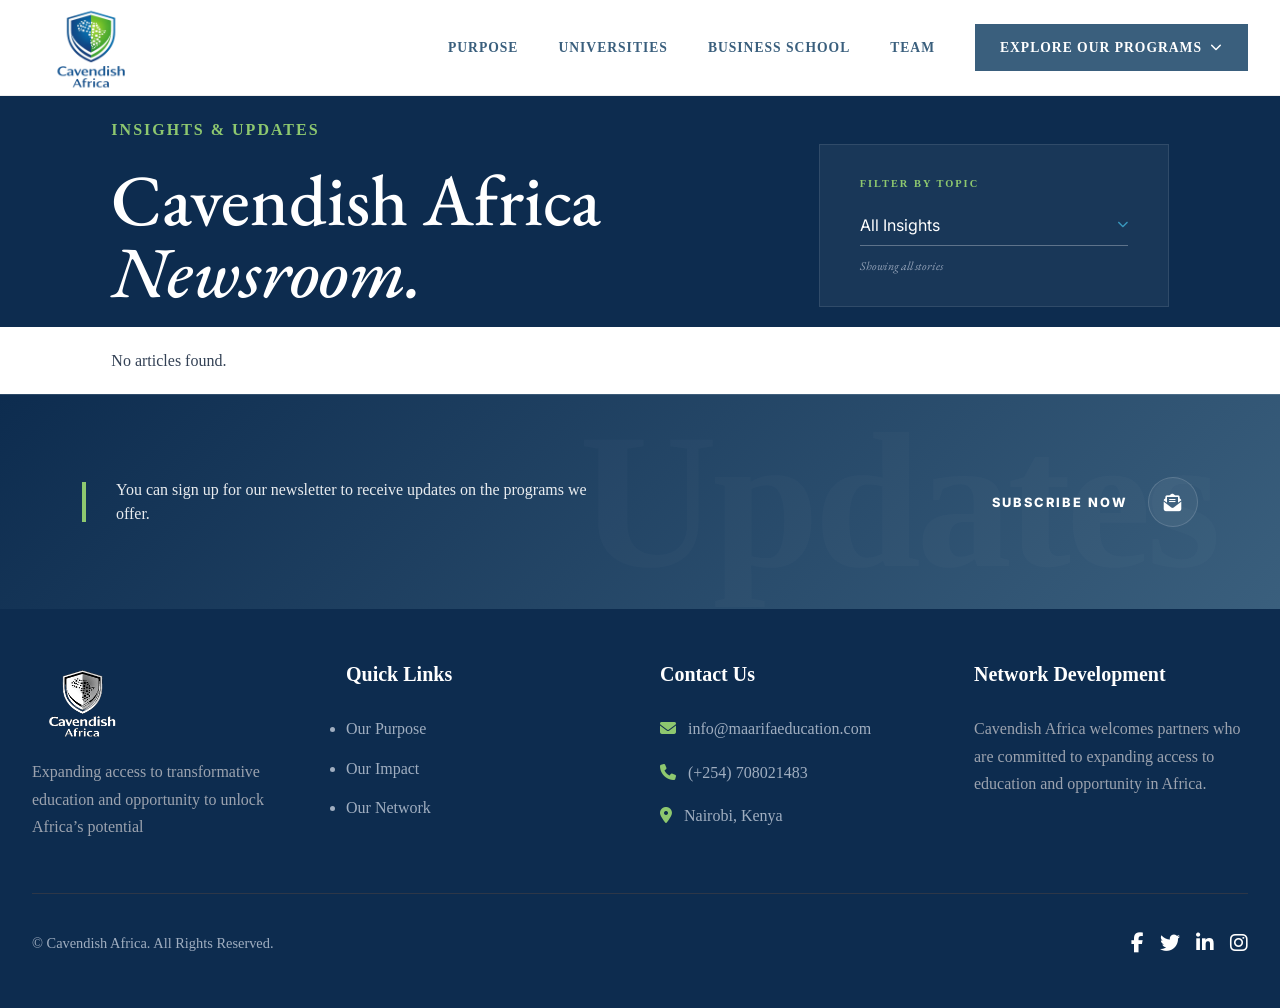
<file: news.html>
<!doctype html>
<html lang="en">
  <head>
    <meta charset="UTF-8" />
    <meta name="viewport" content="width=device-width, initial-scale=1.0" />
    <meta
      name="description"
      content="Stay updated with the latest news, insights, and stories from Cavendish Africa and our university network across Uganda and Zambia."
    />
    <title>Newsroom | Cavendish Africa</title>
    <link rel="stylesheet" href="css/style.css" />
    <link rel="stylesheet" href="css/news.css" />
    <link
      rel="apple-touch-icon"
      sizes="180x180"
      href="images/apple-touch-icon.png"
    />
    <link
      rel="icon"
      type="image/png"
      sizes="32x32"
      href="images/favicon-32x32.png"
    />
    <link
      rel="icon"
      type="image/png"
      sizes="16x16"
      href="images/favicon-16x16.png"
    />
    <link rel="manifest" href="images/site.webmanifest" />
    <link
      href="https://fonts.googleapis.com/css2?family=EB+Garamond:ital,wght@0,400;0,700;1,400&family=Inter:wght@300;400;600;800&display=swap"
      rel="stylesheet"
    />
    <link
      rel="stylesheet"
      href="https://cdnjs.cloudflare.com/ajax/libs/font-awesome/6.5.1/css/all.min.css"
    />
  </head>

  <body>
    <!-- OVERLAY LOADER -->
    <div id="aeh-loader" class="aeh-loader-overlay">
      <div class="loader-content">
        <img src="images/Logo.png" alt="AEH" class="loader-logo-pulse" />
      </div>
    </div>
    <!-- Dynamic Progress Nav -->
    <nav class="sticky-nav">
      <div class="nav-container">
        <a href="index.html" class="logo">
          <img
            src="images/Logo.png"
            alt="Cavendish Africa Logo"
            class="logo-img"
          />
        </a>
        <button class="hamburger" aria-label="Toggle menu">
          <span class="bar"></span>
          <span class="bar"></span>
          <span class="bar"></span>
        </button>
        <div class="nav-links">
          <a href="purpose.html">Purpose</a>
          <a href="network.html">Universities</a>
          <a href="cabs.html">Business School</a>
          <a href="team.html">Team</a>
          <div class="nav-dropdown">
            <a href="#" class="nav-btn nav-btn-dropdown"
              >Explore our programs <i class="fa-solid fa-chevron-down"></i
            ></a>
            <div class="nav-dropdown-menu">
              <a href="network.html#zambia-faculties">Cavendish Zambia</a>
              <a href="network.html#uganda-faculties">Cavendish Uganda</a>
              <a href="cabs.html#enroll">Cavendish Business</a>
            </div>
          </div>
        </div>
      </div>
    </nav>

    <header class="news-simple-hero">
      <div class="container hero-flex-layout">
        <!-- Left Side: Title & Tag -->
        <div class="hero-title-area">
          <p class="green-tag">INSIGHTS & UPDATES</p>
          <h1>Cavendish Africa <em>Newsroom.</em></h1>
        </div>

        <!-- Right Side: The Filter Strip -->
        <div class="hero-filter-strip">
          <div class="filter-inner">
            <label>Filter By Topic</label>
            <div class="select-container">
              <select id="topicFilter">
                <option value="all">All Insights</option>
                <!-- Categories populated by JS -->
              </select>
              <i class="fa-solid fa-chevron-down"></i>
            </div>
            <p id="articleCount">Showing all stories</p>
          </div>
        </div>
      </div>
    </header>

    <section class="news-feed-section">
      <div class="container" id="newsGrid">
        <!-- Content injected here -->
        <p class="loader-text">Fetching latest insights...</p>
      </div>
    </section>

    <!-- SECTION: GLOBAL NEWSLETTER STRIP -->
    <section class="global-newsletter-horizon">
      <!-- Subtle background watermark -->
      <div class="horizon-ghost-text">Updates</div>

      <div class="container relative-z">
        <div class="horizon-flex">
          <div class="horizon-text">
            <div class="horizon-accent-line"></div>
            <p>
              You can sign up for our newsletter to receive updates on the
              programs we offer.
            </p>
          </div>

          <div class="horizon-action">
            <!-- THE MORPHING LINK -->
            <button
              class="newsletter-morph-link"
              onclick="openNewsletterModal()"
            >
              <span class="link-label">Subscribe Now</span>
              <div class="icon-circle">
                <i class="fa-solid fa-envelope-open-text icon-default"></i>
                <i class="fa-solid fa-arrow-right icon-hover"></i>
              </div>
              <div class="expanding-underline"></div>
            </button>
          </div>
        </div>
      </div>
    </section>

    <!-- NEWSLETTER MODAL -->
    <div id="newsletterModal" class="aeh-modal">
      <div class="modal-overlay" onclick="closeNewsletterModal()"></div>
      <div class="modal-content-wrapper newsletter-small">
        <button class="modal-close-btn" onclick="closeNewsletterModal()">
          &times;
        </button>
        <div class="contact-form-wrapper">
          <h3 class="modal-form-title">Stay Informed</h3>
          <p class="muted-p">
            Join our community of entrepreneurs and receive the latest insights
            and program updates.
          </p>
          <form class="aeh-premium-form">
            <div class="field-group">
              <label>Email Address</label>
              <input type="email" placeholder="name@company.com" required />
            </div>
            <button type="submit" class="btn-initiate">Sign Up</button>
          </form>
        </div>
      </div>
    </div>

    <!-- START: Footer Section -->
    <footer class="site-footer">
      <div class="container mx-auto px-6 py-12">
        <div class="footer-grid">
          <!-- Column 1: Logo and About -->
          <div class="footer-col">
            <img
              src="images/logo_trans.png"
              alt="Cavendish Africa Logo"
              class="footer-logo mb-4"
            />
            <p class="text-gray-400">
              Expanding access to transformative education and opportunity to
              unlock Africa’s potential
            </p>
          </div>

          <!-- Column 2: Quick Links -->
          <div class="footer-col">
            <h3 class="footer-title">Quick Links</h3>
            <ul class="footer-links">
              <li><a href="purpose.html">Our Purpose</a></li>
              <li><a href="impact.html">Our Impact</a></li>
              <li><a href="network.html">Our Network</a></li>
            </ul>
          </div>

          <!-- Column 3: Contact Us -->
          <div class="footer-col">
            <h3 class="footer-title">Contact Us</h3>
            <ul class="contact-info">
              <li class="contact-item">
                <i class="fa-solid fa-envelope"></i>
                <span style="text-transform: none"
                  >info@maarifaeducation.com</span
                >
              </li>
              <li class="contact-item">
                <i class="fa-solid fa-phone"></i>
                <span>(+254) 708021483</span>
              </li>
              <li class="contact-item">
                <i class="fa-solid fa-map-marker-alt"></i>
                <span>Nairobi, Kenya</span>
              </li>
            </ul>
          </div>

          <!-- Column 4: Network Development -->
          <div class="footer-col">
            <h3 class="footer-title">Network Development</h3>
            <p class="text-gray-400">
              Cavendish Africa welcomes partners who are committed to expanding
              access to education and opportunity in Africa.
            </p>
          </div>
        </div>

        <!-- Footer Bottom Bar -->
        <div class="footer-bottom">
          <p class="copyright-text">
            &copy; <span id="copyright-year"></span> Cavendish Africa. All
            Rights Reserved.
          </p>
          <div class="social-links">
            <a href="#" aria-label="Facebook"
              ><i class="fab fa-facebook-f"></i
            ></a>
            <a href="#" aria-label="Twitter"><i class="fab fa-twitter"></i></a>
            <a href="#" aria-label="LinkedIn"
              ><i class="fab fa-linkedin-in"></i
            ></a>
            <a href="#" aria-label="Instagram"
              ><i class="fab fa-instagram"></i
            ></a>
          </div>
        </div>
      </div>
    </footer>
    <!-- END: Footer Section -->

    <script src="js/news-data.js"></script>
    <script src="js/script.js"></script>
    <script>
      document.addEventListener("DOMContentLoaded", async () => {
        const news = await getNewsList();
        const grid = document.getElementById("newsGrid");

        if (news.length === 0) {
          grid.innerHTML = "<p>No articles found.</p>";
          return;
        }

        grid.innerHTML = news
          .map(
            (item) => `
        <article class="news-listing-row">
            <div class="n-text">
                <p class="green-tag">${item.category}</p>
                <h3><a href="article.html?slug=${item.id}">${item.title}</a></h3>
                <p class="n-summary">${item.summary}</p>
                <div class="n-footer">
                    <span class="n-date">${item.date}</span>
                    <a href="article.html?slug=${item.id}" class="pillar-link">
                        Read Story <i class="fa-solid fa-arrow-right"></i>
                    </a>
                </div>
            </div>
            
            <div class="n-visual">
                <div class="image-offset-wrapper">
                    <!-- The Blue Architectural Block -->
                    <div class="image-offset-bg bg-blue"></div>
                    <div class="img-container">
                        <img src="${item.image}" alt="${item.title}" onerror="this.style.display='none'; this.nextElementSibling.style.display='flex';">
                        <div class="placeholder-icon" style="display:none;"><i class="fa-solid fa-book-open"></i></div>
                    </div>
                </div>
            </div>
        </article>
    `,
          )
          .join("");
      });
    </script>
  </body>
</html>
</file>
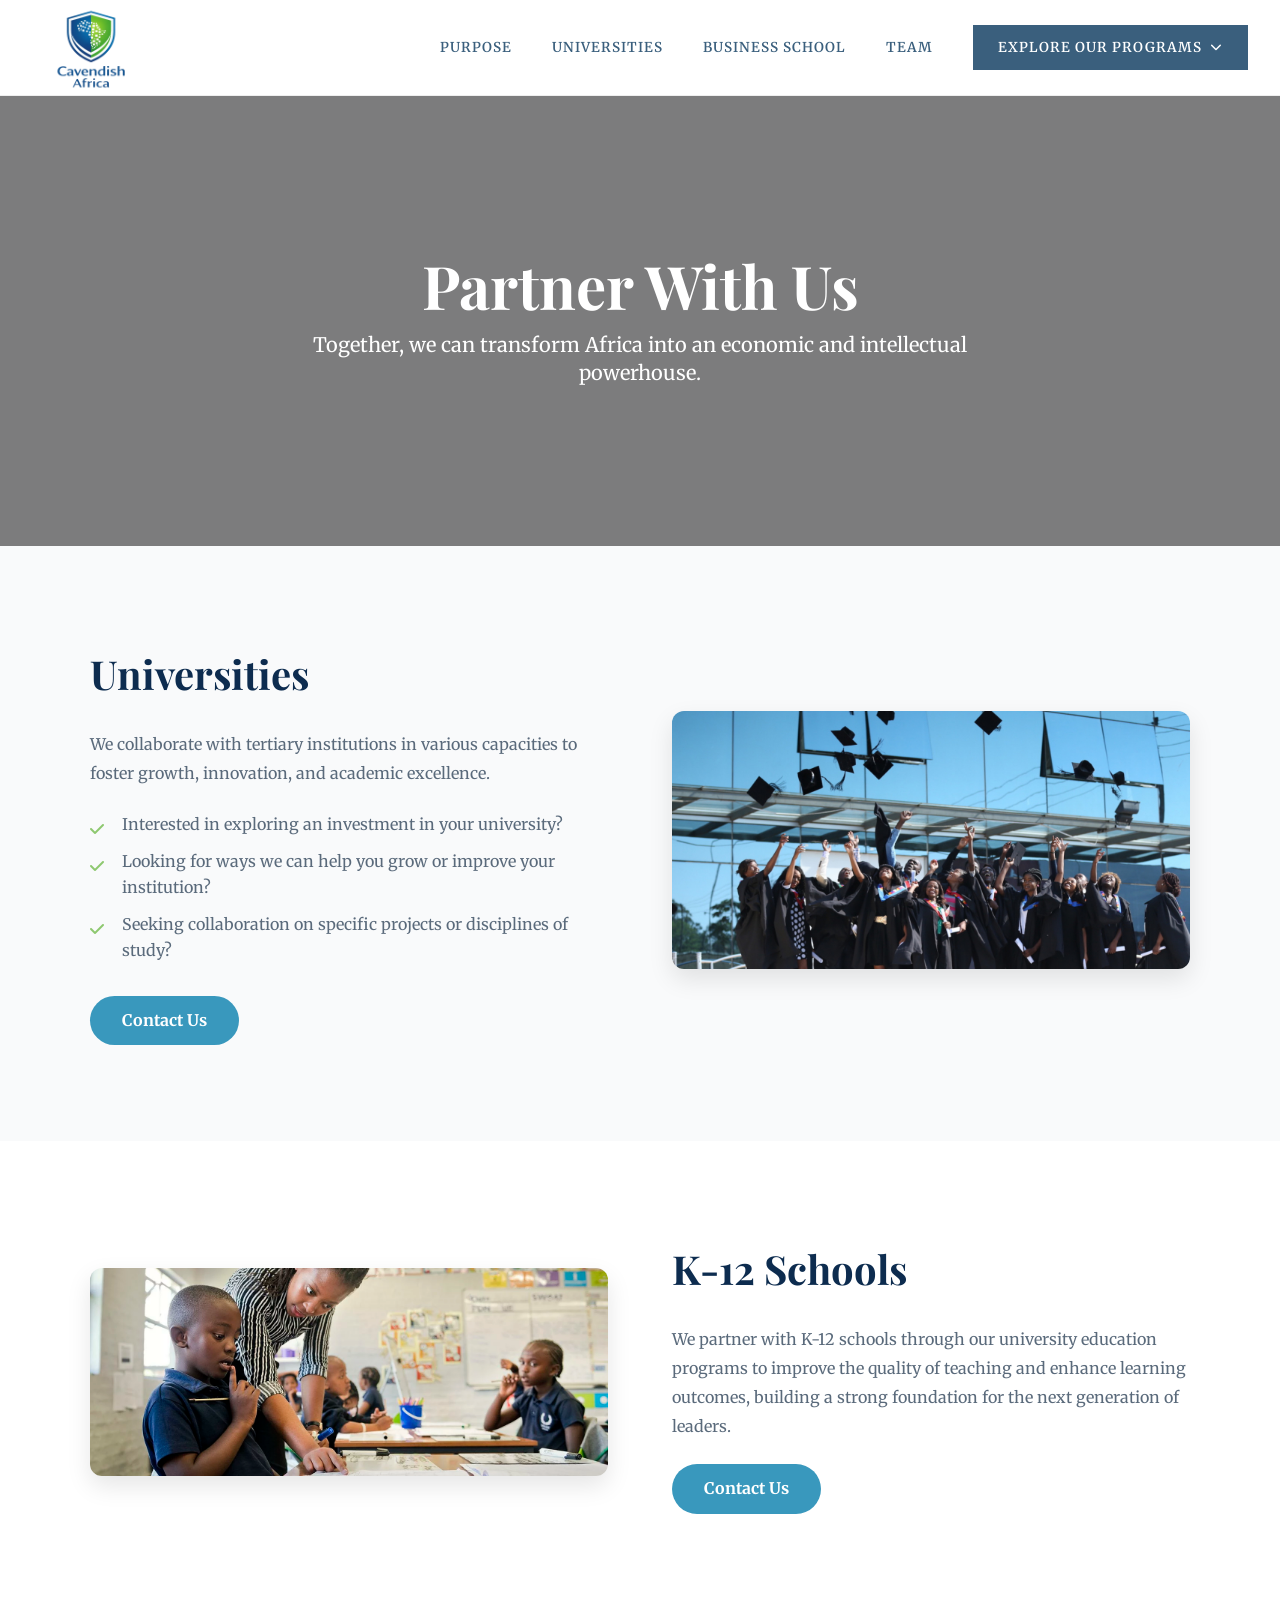
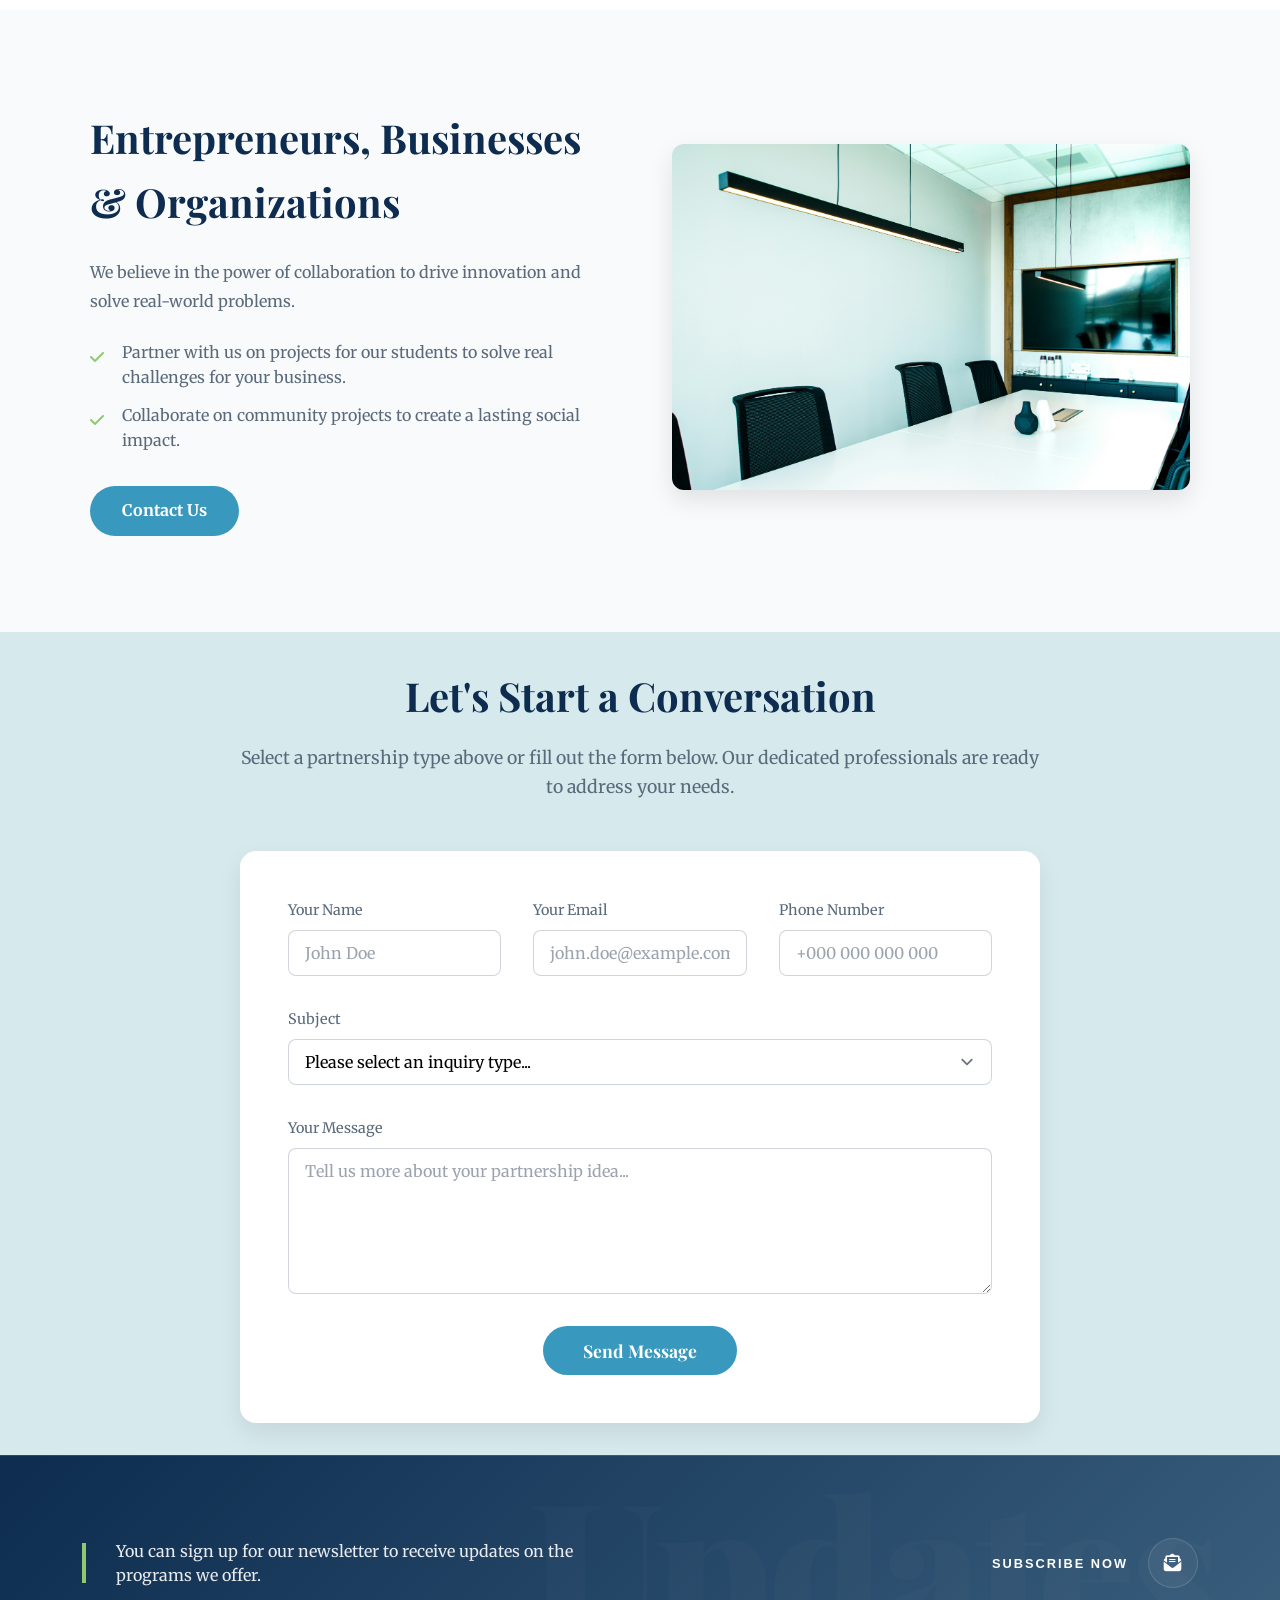
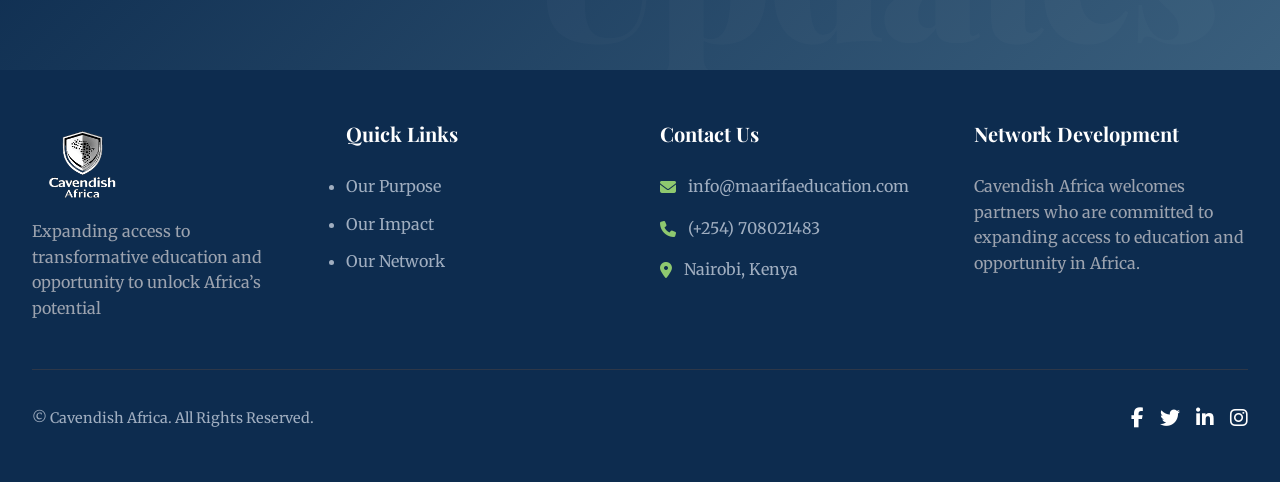
<file: partnerships.html>
<!doctype html>
<html lang="en">
  <head>
    <meta charset="UTF-8" />
    <meta name="viewport" content="width=device-width, initial-scale=1.0" />
    <meta
      name="description"
      content="Partner with Africa Education Holdings to transform education in Africa. Explore university partnerships, K-12 school collaborations, and business engagement opportunities across our network."
    />
    <title>Partner With Us | Africa Education Holdings</title>

    <link rel="stylesheet" href="css/style.css" />
    <link rel="stylesheet" href="css/partners.css" />
    <link rel="icon" href="images/favicon.ico" sizes="any" />
    <link
      rel="icon"
      type="image/png"
      sizes="32x32"
      href="images/favicon-32x32.png"
    />
    <link
      rel="icon"
      type="image/png"
      sizes="16x16"
      href="images/favicon-16x16.png"
    />

    <!-- Google Fonts -->
    <link rel="preconnect" href="https://fonts.googleapis.com" />
    <link rel="preconnect" href="https://fonts.gstatic.com" crossorigin />
    <link
      href="https://fonts.googleapis.com/css2?family=Merriweather:ital,wght@0,400;0,700;1,400&family=Playfair+Display:wght@400;700&display=swap"
      rel="stylesheet"
    />

    <!-- font awesome     -->
    <link
      rel="stylesheet"
      href="https://cdnjs.cloudflare.com/ajax/libs/font-awesome/6.5.1/css/all.min.css"
      integrity="sha512-DTOQO9RWCH3ppGqcWaEA1BIZOC6xxalwEsw9c2QQeAIftl+Vegovlnee1c9QX4TctnWMn13TZye+giMm8e2LwA=="
      crossorigin="anonymous"
      referrerpolicy="no-referrer"
    />

    <!-- SwiperJS CSS -->
    <link
      rel="stylesheet"
      href="https://cdn.jsdelivr.net/npm/swiper@11/swiper-bundle.min.css"
    />

    <!-- SwiperJS Script -->
    <script
      src="https://cdn.jsdelivr.net/npm/swiper@11/swiper-bundle.min.js"
      defer
    ></script>

    <!-- Custom JS -->
    <script src="js/script.js" defer></script>
  </head>

  <body class="bg-gray-50">
    <!-- OVERLAY LOADER -->
    <div id="aeh-loader" class="aeh-loader-overlay">
      <div class="loader-content">
        <img
          src="images/Logo.png"
          alt="Cavendish Africa Logo"
          class="loader-logo-pulse"
        />
      </div>
    </div>
    <!-- Dynamic Progress Nav -->
    <nav class="sticky-nav">
      <div class="nav-container">
        <a href="index.html" class="logo">
          <img
            src="images/Logo.png"
            alt="Cavendish Africa Logo"
            class="logo-img"
          />
        </a>
        <button class="hamburger" aria-label="Toggle menu">
          <span class="bar"></span>
          <span class="bar"></span>
          <span class="bar"></span>
        </button>
        <div class="nav-links">
          <a href="purpose.html">Purpose</a>
          <a href="network.html">Universities</a>
          <a href="cabs.html">Business School</a>
          <a href="team.html">Team</a>
          <div class="nav-dropdown">
            <a href="#" class="nav-btn nav-btn-dropdown"
              >Explore our programs <i class="fa-solid fa-chevron-down"></i
            ></a>
            <div class="nav-dropdown-menu">
              <a href="network.html#zambia-faculties">Cavendish Zambia</a>
              <a href="network.html#uganda-faculties">Cavendish Uganda</a>
              <a href="cabs.html#enroll">Cavendish Business</a>
            </div>
          </div>
        </div>
      </div>
    </nav>

    <!-- START: Partnerships Hero Section -->
    <section class="relative partnerships-hero-section">
      <div
        class="absolute inset-0 bg-cover bg-center"
        style="
          background-image: url(&quot;https://images.unsplash.com/photo-1521791136064-7986c2920216?q=80&w=1920&auto-format&fit=crop&quot;);
        "
      ></div>
      <div class="absolute inset-0 bg-black bg-opacity-50"></div>
      <div
        class="relative z-10 flex flex-col items-center justify-center h-full text-center text-white p-6"
      >
        <h1 class="text-4xl md:text-6xl font-bold mb-4 text-white">
          Partner With Us
        </h1>
        <p class="text-lg md:text-xl max-w-3xl">
          Together, we can transform Africa into an economic and intellectual
          powerhouse.
        </p>
      </div>
    </section>
    <!-- END: Partnerships Hero Section -->

    <main>
      <!-- Section 1: Universities -->
      <section class="partnership-type-section">
        <div class="partnership-grid">
          <div class="partnership-text">
            <h2>Universities</h2>
            <p>
              We collaborate with tertiary institutions in various capacities to
              foster growth, innovation, and academic excellence.
            </p>
            <ul>
              <li>Interested in exploring an investment in your university?</li>
              <li>
                Looking for ways we can help you grow or improve your
                institution?
              </li>
              <li>
                Seeking collaboration on specific projects or disciplines of
                study?
              </li>
            </ul>
            <a
              href="#contact"
              class="partnership-contact-btn"
              data-subject="University Partnership Inquiry"
              >Contact Us</a
            >
          </div>
          <div class="partnership-image">
            <img src="images/pic2.jpg" alt="University campus" />
          </div>
        </div>
      </section>

      <!-- Section 2: K-12 Schools -->
      <section class="partnership-type-section bg-white">
        <div class="partnership-grid">
          <div class="partnership-image">
            <img src="images/k-12.webp" alt="Children in a classroom" />
          </div>
          <div class="partnership-text">
            <h2>K-12 Schools</h2>
            <p>
              We partner with K-12 schools through our university education
              programs to improve the quality of teaching and enhance learning
              outcomes, building a strong foundation for the next generation of
              leaders.
            </p>
            <a
              href="#contact"
              class="partnership-contact-btn"
              data-subject="K-12 School Partnership Inquiry"
              >Contact Us</a
            >
          </div>
        </div>
      </section>

      <!-- Section 3: Entrepreneurs & Businesses -->
      <section class="partnership-type-section">
        <div class="partnership-grid">
          <div class="partnership-text">
            <h2>Entrepreneurs, Businesses & Organizations</h2>
            <p>
              We believe in the power of collaboration to drive innovation and
              solve real-world problems.
            </p>
            <ul>
              <li>
                Partner with us on projects for our students to solve real
                challenges for your business.
              </li>
              <li>
                Collaborate on community projects to create a lasting social
                impact.
              </li>
            </ul>
            <a
              href="#contact"
              class="partnership-contact-btn"
              data-subject="Business/Entrepreneur Partnership Inquiry"
              >Contact Us</a
            >
          </div>
          <div class="partnership-image">
            <img
              src="images/biz.jpg"
              alt="Business professionals collaborating"
            />
          </div>
        </div>
      </section>

      <!-- Update the Form Section with the new field and IDs -->
      <section class="contact-section" id="contact">
        <div class="container mx-auto px-6">
          <div class="contact-header">
            <h2 class="contact-main-title">Let's Start a Conversation</h2>
            <p class="contact-intro">
              Select a partnership type above or fill out the form below. Our
              dedicated professionals are ready to address your needs.
            </p>
          </div>

          <!-- Added id="contact-form" to match your JS -->
          <form class="contact-form" id="contact-form">
            <div class="form-grid">
              <div class="form-group">
                <label for="name" class="form-label">Your Name</label>
                <input
                  type="text"
                  id="name"
                  name="name"
                  placeholder="John Doe"
                  class="form-input"
                  required
                />
              </div>

              <div class="form-group">
                <label for="email" class="form-label">Your Email</label>
                <input
                  type="email"
                  id="email"
                  name="email"
                  placeholder="john.doe@example.com"
                  class="form-input"
                  required
                />
              </div>

              <!-- NEW: Phone Number Field -->
              <div class="form-group">
                <label for="phone" class="form-label">Phone Number</label>
                <input
                  type="tel"
                  id="phone"
                  name="phone"
                  placeholder="+000 000 000 000"
                  class="form-input"
                />
              </div>

              <div class="form-group">
                <label for="subject" class="form-label">Subject</label>
                <select
                  id="subject"
                  name="subject"
                  class="form-select"
                  required
                >
                  <option value="" disabled selected>
                    Please select an inquiry type...
                  </option>
                  <option value="University Partnership Inquiry">
                    University Partnership Inquiry
                  </option>
                  <option value="K-12 School Partnership Inquiry">
                    K-12 School Partnership Inquiry
                  </option>
                  <option value="Business/Entrepreneur Partnership Inquiry">
                    Business/Entrepreneur Partnership Inquiry
                  </option>
                  <option value="General Inquiry">General Inquiry</option>
                </select>
              </div>

              <div class="form-group full-width">
                <label for="message" class="form-label">Your Message</label>
                <textarea
                  id="message"
                  name="message"
                  rows="6"
                  placeholder="Tell us more about your partnership idea..."
                  class="form-textarea"
                  required
                ></textarea>
              </div>
            </div>

            <div class="button-wrapper">
              <button type="submit" class="submit-button">Send Message</button>
            </div>
          </form>
        </div>
      </section>
    </main>

    <!-- SECTION: GLOBAL NEWSLETTER STRIP -->
    <section class="global-newsletter-horizon">
      <!-- Subtle background watermark -->
      <div class="horizon-ghost-text">Updates</div>

      <div class="container relative-z">
        <div class="horizon-flex">
          <div class="horizon-text">
            <div class="horizon-accent-line"></div>
            <p>
              You can sign up for our newsletter to receive updates on the
              programs we offer.
            </p>
          </div>

          <div class="horizon-action">
            <!-- THE MORPHING LINK -->
            <button
              class="newsletter-morph-link"
              onclick="openNewsletterModal()"
            >
              <span class="link-label">Subscribe Now</span>
              <div class="icon-circle">
                <i class="fa-solid fa-envelope-open-text icon-default"></i>
                <i class="fa-solid fa-arrow-right icon-hover"></i>
              </div>
              <div class="expanding-underline"></div>
            </button>
          </div>
        </div>
      </div>
    </section>

    <!-- NEWSLETTER MODAL -->
    <div id="newsletterModal" class="aeh-modal">
      <div class="modal-overlay" onclick="closeNewsletterModal()"></div>
      <div class="modal-content-wrapper newsletter-small">
        <button class="modal-close-btn" onclick="closeNewsletterModal()">
          &times;
        </button>
        <div class="contact-form-wrapper">
          <h3 class="modal-form-title">Stay Informed</h3>
          <p class="muted-p">
            Join our community of entrepreneurs and receive the latest insights
            and program updates.
          </p>
          <form class="aeh-premium-form">
            <div class="field-group">
              <label>Email Address</label>
              <input type="email" placeholder="name@company.com" required />
            </div>
            <button type="submit" class="btn-initiate">Sign Up</button>
          </form>
        </div>
      </div>
    </div>

    <!-- START: Footer Section -->
    <footer class="site-footer">
      <div class="container mx-auto px-6 py-12">
        <div class="footer-grid">
          <!-- Column 1: Logo and About -->
          <div class="footer-col">
            <img
              src="images/logo_trans.png"
              alt="Cavendish Africa Logo"
              class="footer-logo mb-4"
            />
            <p class="text-gray-400">
              Expanding access to transformative education and opportunity to
              unlock Africa’s potential
            </p>
          </div>

          <!-- Column 2: Quick Links -->
          <div class="footer-col">
            <h3 class="footer-title">Quick Links</h3>
            <ul class="footer-links">
              <li><a href="purpose.html">Our Purpose</a></li>
              <li><a href="impact.html">Our Impact</a></li>
              <li><a href="network.html">Our Network</a></li>
            </ul>
          </div>

          <!-- Column 3: Contact Us -->
          <div class="footer-col">
            <h3 class="footer-title">Contact Us</h3>
            <ul class="contact-info">
              <li class="contact-item">
                <i class="fa-solid fa-envelope"></i>
                <span style="text-transform: none"
                  >info@maarifaeducation.com</span
                >
              </li>
              <li class="contact-item">
                <i class="fa-solid fa-phone"></i>
                <span>(+254) 708021483</span>
              </li>
              <li class="contact-item">
                <i class="fa-solid fa-map-marker-alt"></i>
                <span>Nairobi, Kenya</span>
              </li>
            </ul>
          </div>

          <!-- Column 4: Network Development -->
          <div class="footer-col">
            <h3 class="footer-title">Network Development</h3>
            <p class="text-gray-400">
              Cavendish Africa welcomes partners who are committed to expanding
              access to education and opportunity in Africa.
            </p>
          </div>
        </div>

        <!-- Footer Bottom Bar -->
        <div class="footer-bottom">
          <p class="copyright-text">
            &copy; <span id="copyright-year"></span> Cavendish Africa. All
            Rights Reserved.
          </p>
          <div class="social-links">
            <a href="#" aria-label="Facebook"
              ><i class="fab fa-facebook-f"></i
            ></a>
            <a href="#" aria-label="Twitter"><i class="fab fa-twitter"></i></a>
            <a href="#" aria-label="LinkedIn"
              ><i class="fab fa-linkedin-in"></i
            ></a>
            <a href="#" aria-label="Instagram"
              ><i class="fab fa-instagram"></i
            ></a>
          </div>
        </div>
      </div>
    </footer>
    <!-- END: Footer Section -->

    <script>
      document.addEventListener("DOMContentLoaded", function () {
        const contactButtons = document.querySelectorAll(
          ".partnership-contact-btn",
        );
        const subjectField = document.getElementById("subject");
        const contactSection = document.getElementById("contact"); // Target the section

        contactButtons.forEach((button) => {
          button.addEventListener("click", function (e) {
            e.preventDefault();

            // 1. Set the dropdown value
            if (subjectField) {
              subjectField.value = this.dataset.subject;
            }

            // 2. Smoothly scroll to the whole section
            if (contactSection) {
              contactSection.scrollIntoView({
                behavior: "smooth",
                block: "start",
              });
            }
          });
        });
      });
    </script>
  </body>
</html>
</file>
<file: css/style.css>
html {
  scroll-behavior: smooth;
}

* {
  margin: 0;
  padding: 0;
  box-sizing: border-box;
  outline: none;
  border: none;
  text-decoration: none;
  text-transform: none;
  transition: 0.2s linear;
}

:root {
  --aeh-blue: #3998bd;
  --aeh-green: #8ec86f;
  --aeh-navy: #0d2c4f;
  --aeh-dark-blue: #3a5f7d;
  --aeh-dark-background: #d6e9ec;
  --aeh-light-back: #f4f4f4dd;
  --aeh-white: #fff;
  --aeh-text-bright: #dff1e0;
  --border: rgba(13, 44, 79, 0.2);
  --border-dark: rgba(13, 44, 79, 0.5);
  --container-max: 1440px;
  --container-gutter: clamp(1rem, 2.4vw, 2.75rem);
  --section-inline-padding: clamp(1rem, 4vw, 4rem);
}

body {
  font-family: "Merriweather", serif;
  font-size: clamp(16px, 0.95vw, 17px);
  line-height: 1.7;
  color: #334155;
  transition: opacity 0.4s ease-in-out;
}

.container {
  /* Use a percentage-based width with a hard max to keep it fluid */
  width: 92%;
  max-width: var(--container-max);
  margin: 0 auto;
  /* Ensure consistent side breathing room */
  padding-left: var(--container-gutter);
  padding-right: var(--container-gutter);
  box-sizing: border-box;
}

@media (min-width: 1700px) {
  :root {
    --container-max: 1600px;
    --section-inline-padding: clamp(2.5rem, 3vw, 3.75rem);
  }
}

@media (min-width: 1024px) and (max-width: 1366px) {
  :root {
    --container-max: 1280px;
    --section-inline-padding: clamp(1rem, 2.5vw, 2.5rem);
  }

  .nav-links {
    gap: 28px;
  }

  .nav-links a {
    font-size: 0.8rem;
  }
}

img {
  overflow-clip-margin: unset;
}

body.content-hidden {
  opacity: 0;
}

/* Institutional Headings: EB Garamond Theme */
h1,
h2,
h3,
h4,
h5,
h6 {
  font-family: "EB Garamond", serif;
  font-weight: 500;
  color: #0d2c4f;
  text-transform: none !important;
}

p {
  text-transform: none !important;
}

/* Ensure emphasis stays within the brand theme */
em,
.italic {
  font-family: "EB Garamond", serif;
  font-style: italic;
}

/* --- LOADER START --- */
.aeh-loader-overlay {
  position: fixed;
  top: 0;
  left: 0;
  width: 100%;
  height: 100%;
  background-color: #ffffff;
  display: flex;
  justify-content: center;
  align-items: center;
  z-index: 10000;
  opacity: 1;
  visibility: visible;
  transition:
    opacity 0.6s ease-in-out,
    visibility 0.6s ease-in-out;
}

.loader-logo-pulse {
  height: 150px;
  width: auto;
  animation: aehPulse 2s infinite ease-in-out;
}

@keyframes aehPulse {
  0% {
    opacity: 0.4;
    transform: scale(0.95);
  }

  50% {
    opacity: 1;
    transform: scale(1);
  }

  100% {
    opacity: 0.4;
    transform: scale(0.95);
  }
}

.loader-finished {
  opacity: 0 !important;
  visibility: hidden !important;
  pointer-events: none;
}

/* LOADER END */

/* --- nav start --- */
.sticky-nav {
  position: sticky;
  top: 0;
  z-index: 1000;
  background: rgba(255, 255, 255, 0.95);
  border-bottom: 1px solid #eee;
  padding: 20px 0;
  overflow: visible;
}

.nav-container {
  display: flex;
  justify-content: space-between;
  align-items: center;
  padding: 0 5%;
  margin: 0 auto;
  padding-left: 2rem;
  padding-right: 2rem;
}

.site-footer .container {
  width: 100%;
  max-width: none;
  margin: 0 auto;
  padding-left: 2rem;
  padding-right: 2rem;
}

/* Container for the logo */
.logo {
  display: flex;
  align-items: center;
  text-decoration: none;
  flex: 0 0 auto;
}

.sticky-nav .logo-img {
  height: 120px;
  width: auto;
  display: block;
  margin-top: -30px;
  margin-bottom: -35px;
  transform: none;
  object-fit: contain;
  transition:
    transform 0.3s ease,
    filter 0.3s ease;
}

.sticky-nav .logo-img:hover {
  transform: scale(1.05);
  filter: grayscale(30%);
}

.nav-links {
  display: flex;
  gap: 40px;
  align-items: center;
}

.nav-links a {
  text-decoration: none;
  color: var(--aeh-dark-blue);
  font-size: 0.85rem;
  font-weight: 600;
  text-transform: uppercase;
  letter-spacing: 1px;
  transition: 0.3s;
}

.nav-links a:hover {
  color: var(--aeh-green);
}

.nav-btn {
  background: var(--aeh-dark-blue);
  color: #fff !important;
  padding: 12px 25px;
  font-weight: 600;
  transition: 0.3s;
}

.nav-btn:hover {
  background: var(--aeh-green);
  transform: translateY(-2px);
}

.nav-dropdown {
  position: relative;
  display: flex;
  align-items: center;
}

.nav-btn-dropdown {
  display: inline-flex;
  align-items: center;
  gap: 8px;
}

.nav-btn-dropdown i {
  font-size: 0.72rem;
  transition: transform 0.25s ease;
}

.nav-dropdown-menu {
  position: absolute;
  top: calc(100% + 10px);
  right: 0;
  min-width: 260px;
  background: #ffffff;
  border: 1px solid #e2e8f0;
  box-shadow: 0 14px 34px rgba(13, 44, 79, 0.16);
  opacity: 0;
  visibility: hidden;
  transform: translateY(8px);
  pointer-events: none;
  transition:
    opacity 0.2s ease,
    transform 0.2s ease,
    visibility 0.2s ease;
  z-index: 1200;
}

.nav-dropdown-menu a {
  display: block;
  padding: 12px 16px;
  color: var(--aeh-dark-blue) !important;
  font-size: 0.74rem;
  font-weight: 700;
  letter-spacing: 1px;
  text-transform: uppercase;
  border-bottom: 1px solid #edf2f7;
}

.nav-dropdown-menu a:last-child {
  border-bottom: 0;
}

.nav-dropdown-menu a:hover {
  background: #f8fafc;
  color: var(--aeh-green) !important;
}

.nav-dropdown:hover .nav-dropdown-menu,
.nav-dropdown:focus-within .nav-dropdown-menu,
.nav-dropdown.open .nav-dropdown-menu {
  opacity: 1;
  visibility: visible;
  transform: translateY(0);
  pointer-events: auto;
}

.nav-dropdown:hover .nav-btn-dropdown i,
.nav-dropdown:focus-within .nav-btn-dropdown i,
.nav-dropdown.open .nav-btn-dropdown i {
  transform: rotate(180deg);
}

.nav-links a.active-link {
  color: var(--aeh-green) !important;
}

.nav-links a.active-link::after {
  content: "";
  display: block;
  width: 10px;
  height: 2px;
  background-color: var(--aeh-green);
  margin: 4px auto 0;
  border-radius: 2px;
}

/* Partnerships nav */
.nav-links a.nav-btn.active-link {
  color: #ffffff !important;
}

/* 2. Ensure the green underline still appears below the button */
.nav-links a.nav-btn.active-link::after {
  content: "";
  display: block;
  width: 10px;
  height: 2px;
  background-color: var(--aeh-white);
  margin: 4px auto 0;
  border-radius: 2px;
}

/* nav end */

.blue-tag {
  color: var(--aeh-blue);
  letter-spacing: 2px;
  font-weight: 700;
  font-size: 1rem;
  text-transform: uppercase;
  margin-bottom: 20px;
  display: block;
}

.green-tag {
  color: var(--aeh-green);
  letter-spacing: 2px;
  font-weight: 700;
  font-size: 1rem;
  text-transform: uppercase;
  margin-bottom: 20px;
  display: block;
}

/* --- THE OFFSET IMAGE EFFECT --- */

.image-offset-wrapper {
  position: relative;
  width: 100%;
}

.p-image-column img {
  width: 100%;
  height: 500px;
  object-fit: cover;
  position: relative;
  z-index: 2;
  display: block;
  box-shadow: 0 20px 40px rgba(0, 0, 0, 0.1);
}

.image-offset-bg {
  position: absolute;
  width: 100%;
  height: 100%;
  z-index: 1;
  top: 30px;
}

/* Color variations for the blocks */
.bg-blue {
  background-color: var(--aeh-blue);
}

.bg-green {
  background-color: var(--aeh-green);
}

/* Horizontal Offset Logic */
.pillar-row:not(.reverse) .image-offset-bg {
  left: -30px;
  /* Offsets to the left for standard rows */
}

.pillar-row.reverse .image-offset-bg {
  right: -30px;
  /* Offsets to the right for reversed rows */
}

.pillar-link {
  font-family: "Inter", sans-serif;
  font-weight: 700;
  text-transform: uppercase;
  letter-spacing: 2px;
  font-size: 0.8rem;
  color: var(--aeh-blue);
  text-decoration: none;
  transition: 0.3s ease;
  display: inline-flex;
  align-items: center;
  gap: 10px;
}

.pillar-link i {
  transition: transform 0.3s ease;
}

.pillar-link:hover {
  color: var(--aeh-green);
}

.pillar-link:hover i {
  transform: translateX(5px);
}

/* RESPONSIVE */
@media (max-width: 1024px) {
  .pillar-row {
    grid-template-columns: 1fr;
    gap: 60px;
    text-align: center;
    margin-bottom: 100px;
  }

  .pillar-link {
    justify-content: center;
  }

  .image-offset-bg {
    display: none;
  }

  .p-content p {
    max-width: 100%;
  }

  .image-offset-wrapper {
    max-width: 500px;
    margin: 0 auto;
  }

  .section-header-center h2 {
    font-size: 3rem;
  }

  .image-offset-bg {
    display: none;
    /* Simplifies mobile layout */
  }
}

/* OFFSET IMAGE EFFECT END */

/* BUTTONS */
.btn-solid {
  display: inline-block;
  background: var(--aeh-blue);
  color: white !important;
  padding: 18px 30px;
  text-decoration: none;
  font-weight: 600;
  text-transform: uppercase;
  letter-spacing: 2px;
  font-size: 0.8rem;
  transition: 0.3s;
  margin-top: 20px;
  border-radius: 2px;
}

.btn-solid:hover {
  background: var(--aeh-green);
  transform: translateY(-3px);
}

/* Hero-specific: align button and link vertically */
.hero-actions .btn-solid,
.cabs-hero-actions .btn-solid {
  margin-top: 0;
}

/* Hero-specific: white pillar link with green underline */
.hero-actions .pillar-link,
.cabs-hero-actions .pillar-link {
  color: white;
  border-bottom: 2px solid var(--aeh-green);
  padding-bottom: 4px;
}

.hero-actions .pillar-link:hover,
.cabs-hero-actions .pillar-link:hover {
  color: var(--aeh-green);
}

/* BUTTONS END */

/* EXPLORE LINKS */
.explore-link-blue {
  font-family: "Inter", sans-serif;
  font-weight: 600;
  color: var(--aeh-blue);
  text-decoration: none;
  font-size: 0.9rem;
  text-transform: uppercase;
  letter-spacing: 1px;
  transition: 0.3s;
}

.explore-link-blue i {
  margin-left: 8px;
  transition: transform 0.3s ease;
}

.explore-link-blue:hover {
  color: var(--aeh-green);
}

.explore-link-blue:hover i {
  transform: translateX(5px);
}

.explore-link {
  font-family: "Inter", sans-serif;
  font-weight: 600;
  color: var(--aeh-green);
  text-decoration: none;
  font-size: 0.9rem;
  text-transform: uppercase;
  letter-spacing: 1px;
  transition: 0.3s;
}

.explore-link i {
  margin-left: 8px;
  transition: transform 0.3s ease;
}

.explore-link:hover {
  color: var(--aeh-white);
}

.explore-link:hover i {
  transform: translateX(5px);
}

/* EXPLORE LINKS END */

/* =============================================
   PARTNERSHIPS & MODAL STYLES
   ============================================= */

/* --- Logo Carousel --- */
.partners-carousel-section {
  padding: 100px 0 60px;
  background: var(--aeh-white);
  border-top: 1px solid #eee;
}

.partners-header {
  text-align: center;
  margin-bottom: 60px;
}
.partners-title {
  font-family: "Playfair Display", serif;
  font-size: 2.5rem;
  color: var(--aeh-navy);
  margin-bottom: 15px;
}
.partners-subtitle {
  font-size: 1.1rem;
  color: #64748b;
  max-width: 600px;
  margin: 0 auto;
}

.partners-swiper {
  padding: 40px 0;
}
.partners-swiper .swiper-wrapper {
  transition-timing-function: linear !important;
  display: flex;
  align-items: center;
}
.partners-swiper .swiper-slide {
  width: auto !important; /* Let the image define the width */
  display: flex;
  align-items: center;
  justify-content: center;
  padding: 0 60px; /* This is the space between your logos */
}
.partners-swiper img {
  height: 40px; /* Slightly smaller for a more premium, subtle look */
  width: auto;
  filter: grayscale(1);
  opacity: 0.4;
  transition: all 0.4s ease;
  display: block;
}

/* --- Strategic Narrative --- */
.strategic-partnerships {
  padding: 60px 0;
  background-color: var(--aeh-light-back);
}

.strategic-grid {
  display: grid;
  grid-template-columns: 1fr 1.8fr;
  gap: 100px;
  align-items: flex-start;
}

.strategic-headline {
  font-family: "Playfair Display", serif;
  font-size: clamp(2.5rem, 4vw, 3.5rem);
  line-height: 1.1;
  color: var(--aeh-navy);
}
.strategic-headline em {
  font-family: "EB Garamond", serif;
  font-style: italic;
  color: var(--aeh-blue);
}
.strategic-text p {
  font-family: "Merriweather", serif;
  font-size: 1.15rem;
  line-height: 1.9;
  color: #4a5568;
  margin-bottom: 30px;
  font-weight: 300;
}

/* --- THE PREMIUM MODAL --- */
.aeh-modal {
  position: fixed;
  inset: 0;
  z-index: 10000;
  display: flex;
  align-items: center;
  justify-content: center;
  opacity: 0;
  visibility: hidden;
  transition: all 0.4s cubic-bezier(0.4, 0, 0.2, 1);
}

.aeh-modal.active {
  opacity: 1;
  visibility: visible;
}

.aeh-modal .modal-overlay {
  position: absolute;
  inset: 0;
  background: rgba(13, 44, 79, 0.92);
  backdrop-filter: blur(10px);
}

.modal-content-wrapper {
  position: relative;
  z-index: 10;
  width: 90%;
  max-width: 850px;
  transform: translateY(40px);
  transition: transform 0.5s ease;
}

.aeh-modal.active .modal-content-wrapper {
  transform: translateY(0);
}

.modal-close-btn {
  position: absolute;
  top: -50px;
  right: 0;
  background: none;
  border: none;
  color: white;
  font-size: 3rem;
  cursor: pointer;
  line-height: 1;
}

/* --- MODAL FORM STYLING --- */
.contact-form-wrapper {
  background: white;
  padding: 60px;
  position: relative;
  overflow: hidden;
  box-shadow: 0 50px 100px rgba(0, 0, 0, 0.3);
}

.modal-form-title {
  font-family: "Playfair Display", serif;
  font-size: 2.2rem;
  color: var(--aeh-navy);
  margin-bottom: 40px;
}

.aeh-premium-form {
  display: flex;
  flex-direction: column;
  gap: 30px;
}
.form-row.split {
  display: grid;
  grid-template-columns: 1fr 1fr;
  gap: 30px;
}
.field-group {
  display: flex;
  flex-direction: column;
  gap: 8px;
}

.field-group label {
  font-family: "Inter", sans-serif;
  font-size: 0.65rem;
  text-transform: uppercase;
  letter-spacing: 2px;
  font-weight: 800;
  color: #94a3b8;
}

.aeh-premium-form input,
.aeh-premium-form select,
.aeh-premium-form textarea {
  border: none;
  border-bottom: 1px solid #e2e8f0;
  padding: 12px 0;
  font-family: "Merriweather", serif;
  font-size: 1rem;
  color: var(--aeh-navy);
  outline: none;
  background: transparent;
  transition: border-color 0.3s;
}

.aeh-premium-form input:focus,
.aeh-premium-form textarea:focus {
  border-bottom-color: var(--aeh-blue);
}

.btn-initiate {
  align-self: flex-start;
  background: var(--aeh-navy);
  color: white;
  padding: 20px 50px;
  font-weight: 700;
  text-transform: uppercase;
  letter-spacing: 2px;
  font-size: 0.8rem;
  transition: 0.3s;
  cursor: pointer;
}

.btn-initiate:hover {
  background: var(--aeh-green);
  transform: translateY(-3px);
}

.form-decorative-element {
  position: absolute;
  top: -100px;
  right: -100px;
  width: 300px;
  height: 300px;
  background: radial-gradient(
    circle,
    rgba(57, 152, 189, 0.05) 0%,
    transparent 70%
  );
}

@media (max-width: 768px) {
  .strategic-grid {
    grid-template-columns: 1fr;
    gap: 40px;
  }
  .form-row.split {
    grid-template-columns: 1fr;
  }
  .contact-form-wrapper {
    padding: 40px 25px;
  }
}

/* NEWSLETTER STYLING */
/* =============================================
   GLOBAL NEWSLETTER STRIP - THE HORIZON
   ============================================= */
.global-newsletter-horizon {
  position: relative;
  padding: clamp(50px, 8vh, 80px) 0;
  background: linear-gradient(
    135deg,
    var(--aeh-navy) 0%,
    var(--aeh-dark-blue) 100%
  );
  overflow: hidden;
  border-top: 1px solid rgba(255, 255, 255, 0.1);
}

/* Subtle background texture */
.horizon-ghost-text {
  position: absolute;
  top: 50%;
  right: 5%;
  transform: translateY(-50%);
  font-family: "Playfair Display", serif;
  font-size: clamp(8rem, 15vw, 15rem);
  font-weight: 900;
  color: rgba(255, 255, 255, 0.02);
  letter-spacing: -5px;
  pointer-events: none;
  z-index: 1;
}

.horizon-flex {
  display: flex;
  justify-content: space-between;
  align-items: center;
  gap: 40px;
}

/* Left Side Text */
.horizon-text {
  display: flex;
  align-items: center;
  gap: 30px;
}

.horizon-accent-line {
  width: 4px;
  height: 40px;
  background-color: var(--aeh-green);
  flex-shrink: 0;
}

.horizon-text p {
  font-family: "Merriweather", serif;
  font-size: clamp(1rem, 1.1vw, 1.15rem);
  color: rgba(255, 255, 255, 0.9);
  max-width: 500px;
  margin: 0;
  line-height: 1.5;
}

/* --- THE MORPHING ACTION --- */
.newsletter-morph-link {
  background: none;
  border: none;
  cursor: pointer;
  position: relative;
  display: flex;
  align-items: center;
  gap: 20px;
  padding: 10px 0;
  outline: none;
}

.link-label {
  font-family: "Inter", sans-serif;
  font-weight: 800;
  text-transform: uppercase !important;
  font-size: 0.8rem;
  letter-spacing: 2px;
  color: #fff;
  transition: color 0.3s ease;
}

.icon-circle {
  width: 50px;
  height: 50px;
  background: rgba(255, 255, 255, 0.05);
  border: 1px solid rgba(255, 255, 255, 0.15);
  border-radius: 50%;
  display: flex;
  align-items: center;
  justify-content: center;
  position: relative;
  overflow: hidden;
  transition: all 0.4s cubic-bezier(0.175, 0.885, 0.32, 1.275);
}

/* Icon Toggling */
.icon-circle i {
  position: absolute;
  transition: all 0.4s cubic-bezier(0.175, 0.885, 0.32, 1.275);
  font-size: 1.1rem;
}

.icon-default {
  color: #fff;
}
.icon-hover {
  color: var(--aeh-navy);
  transform: translateX(-40px); /* Hidden to the left */
}

/* Expanding Underline */
.expanding-underline {
  position: absolute;
  bottom: 0;
  left: 0;
  width: 0;
  height: 2px;
  background-color: var(--aeh-green);
  transition: width 0.4s ease;
}

/* --- HOVER STATES --- */
.newsletter-morph-link:hover .icon-circle {
  background-color: var(--aeh-green);
  border-color: var(--aeh-green);
  transform: scale(1.1);
  box-shadow: 0 0 20px rgba(142, 200, 111, 0.4);
}

.newsletter-morph-link:hover .icon-default {
  transform: translateX(40px); /* Slide out to the right */
  opacity: 0;
}

.newsletter-morph-link:hover .icon-hover {
  transform: translateX(0); /* Slide in from left to center */
}

.newsletter-morph-link:hover .link-label {
  color: var(--aeh-green);
}

.newsletter-morph-link:hover .expanding-underline {
  width: 100%;
}

/* --- RESPONSIVE --- */
@media (max-width: 1024px) {
  .horizon-ghost-text {
    display: none;
  }
}

@media (max-width: 768px) {
  .horizon-flex {
    flex-direction: column;
    text-align: center;
  }
  .horizon-text {
    flex-direction: column;
    gap: 15px;
  }
  .horizon-accent-line {
    width: 40px;
    height: 3px;
  }
}
/* --- START: Footer Section Styles --- */

.site-footer {
  background-color: #0d2c4f;
  /* A dark, professional blue */
  color: #a0aec0;
  /* Light gray text for readability */
}

.footer-grid {
  display: grid;
  grid-template-columns: 1fr;
  /* Single column on mobile */
  gap: 2.5rem;
  padding-bottom: 3rem;
}

/* Responsive grid for tablets and desktops */
@media (min-width: 640px) {
  .footer-grid {
    grid-template-columns: repeat(2, 1fr);
  }
}

@media (min-width: 1024px) {
  .footer-grid {
    grid-template-columns: repeat(4, 1fr);
  }
}

.footer-logo {
  height: 85px;
  width: auto;
  display: block;
  margin-left: 0;
  margin-bottom: 1.5rem;
  /* Makes the logo white for the dark footer */
  filter: grayscale(1) invert(1) brightness(1.35) contrast(1.15);
  object-fit: contain;
}

.footer-title {
  font-family: "Playfair Display", serif;
  font-size: 1.25rem;
  color: white;
  font-weight: 700;
  margin-bottom: 1.5rem;
}

.footer-links li {
  margin-bottom: 0.75rem;
}

.footer-links a {
  color: #a0aec0;
  transition: color 0.3s;
}

.footer-links a:hover {
  color: var(--aeh-green);
}

.contact-info {
  list-style: none;
  padding: 0;
}

.contact-item {
  display: flex;
  align-items: flex-start;
  gap: 0.75rem;
  margin-bottom: 1rem;
}

.contact-item i {
  color: var(--aeh-green);
  font-size: 1rem;
  margin-top: 5px;
}

.footer-bottom {
  border-top: 1px solid #2d3748;
  /* Darker separator line */
  padding-top: 2rem;
  display: flex;
  flex-direction: column;
  /* Stack on mobile */
  align-items: center;
  gap: 1rem;
}

@media (min-width: 768px) {
  .footer-bottom {
    flex-direction: row;
    /* Side-by-side on larger screens */
    justify-content: space-between;
  }
}

.copyright-text {
  font-size: 0.9rem;
  text-align: center;
}

.social-links {
  display: flex;
  gap: 1rem;
}

.social-links a {
  color: white;
  font-size: 1.25rem;
  transition:
    color 0.3s,
    transform 0.3s;
}

.social-links a:hover {
  color: var(--aeh-green);
  transform: translateY(-2px);
}

/* --- END: Footer Section Styles --- */

/* ============================================
   TAILWIND REPLACEMENT UTILITIES
   (Replacing cdn.tailwindcss.com)
   ============================================ */
.bg-gray-50 {
  background-color: #f9fafb;
}

.bg-white {
  background-color: #fff;
}

.bg-black {
  background-color: #000;
}

.bg-cover {
  background-size: cover;
}

.bg-center {
  background-position: center;
}

.bg-opacity-50 {
  opacity: 0.5;
}

.text-white {
  color: #fff !important;
}

.text-gray-400 {
  color: #9ca3af;
}

.font-bold {
  font-weight: 700;
}

.relative {
  position: relative;
}

.absolute {
  position: absolute;
}

.inset-0 {
  top: 0;
  right: 0;
  bottom: 0;
  left: 0;
}

.z-0 {
  z-index: 0;
}

.z-10 {
  z-index: 10;
}

.z-20 {
  z-index: 20;
}

.flex {
  display: flex;
}

.flex-col {
  flex-direction: column;
}

.items-center {
  align-items: center;
}

.justify-center {
  justify-content: center;
}

.text-center {
  text-align: center;
}

.h-full {
  height: 100%;
}

.w-full {
  width: 100%;
}

.overflow-hidden {
  overflow: hidden;
}

.object-cover {
  object-fit: cover;
}

.object-top {
  object-position: top;
}

.object-center {
  object-position: center;
}

.inline-block {
  display: inline-block;
}

.mb-4 {
  margin-bottom: 1rem;
}

.mb-5 {
  margin-bottom: 1.25rem;
}

.mb-8 {
  margin-bottom: 2rem;
}

.mb-10 {
  margin-bottom: 2.5rem;
}

.mx-auto {
  margin-left: auto;
  margin-right: auto;
}

.px-6 {
  padding-left: 1.5rem;
  padding-right: 1.5rem;
}

.py-12 {
  padding-top: 3rem;
  padding-bottom: 3rem;
}

.py-3 {
  padding-top: 0.75rem;
  padding-bottom: 0.75rem;
}

.px-8 {
  padding-left: 2rem;
  padding-right: 2rem;
}

.p-6 {
  padding: 1.5rem;
}

.max-w-2xl {
  max-width: 42rem;
}

.max-w-3xl {
  max-width: 48rem;
}

.max-w-4xl {
  max-width: 56rem;
}

.rounded-full {
  border-radius: 9999px;
}

.transition-colors {
  transition: color 0.3s;
}

.duration-300 {
  transition-duration: 0.3s;
}

.text-lg {
  font-size: 1.125rem;
  line-height: 1.75rem;
}

.text-xl {
  font-size: 1.25rem;
  line-height: 1.75rem;
}

.text-4xl {
  font-size: 2.25rem;
  line-height: 2.5rem;
}

.text-5xl {
  font-size: 3rem;
  line-height: 1;
}

.text-7xl {
  font-size: 4.5rem;
  line-height: 1;
}

.opacity-90 {
  opacity: 0.9;
}

/* Responsive text utilities */
@media (min-width: 768px) {
  .md\:text-6xl {
    font-size: 3.75rem;
    line-height: 1;
  }

  .md\:text-xl {
    font-size: 1.25rem;
    line-height: 1.75rem;
  }

  .md\:text-7xl {
    font-size: 4.5rem;
    line-height: 1;
  }

  .md\:text-l {
    font-size: 1.125rem;
  }
}

/* ============================================
   HAMBURGER MENU
   ============================================ */
.hamburger {
  display: none;
  background: none;
  border: none;
  cursor: pointer;
  padding: 10px;
  z-index: 1001;
  position: relative;
}

.hamburger .bar {
  display: block;
  width: 26px;
  height: 2px;
  background-color: var(--aeh-navy);
  margin: 6px 0;
  transition: all 0.35s cubic-bezier(0.77, 0.2, 0.05, 1);
  border-radius: 2px;
}

/* Animated X on open */
body.nav-open .hamburger .bar:nth-child(1) {
  transform: rotate(45deg) translate(5px, 6px);
}

body.nav-open .hamburger .bar:nth-child(2) {
  opacity: 0;
  transform: translateX(-10px);
}

body.nav-open .hamburger .bar:nth-child(3) {
  transform: rotate(-45deg) translate(5px, -6px);
}

/* Desktop: hamburger hidden, nav-links flex */
/* Mobile: hamburger visible, nav-links become fullscreen overlay */
@media (max-width: 768px) {
  .hamburger {
    display: block;
  }

  .nav-links {
    position: fixed;
    top: 0;
    left: 0;
    width: 100%;
    height: 100vh;
    background: rgba(255, 255, 255, 0.98);
    backdrop-filter: blur(10px);
    -webkit-backdrop-filter: blur(10px);
    flex-direction: column;
    justify-content: center;
    align-items: center;
    gap: 30px;
    z-index: 999;
    opacity: 0;
    pointer-events: none;
    transform: translateY(-20px);
    transition:
      opacity 0.4s ease,
      transform 0.4s ease;
  }

  body.nav-open .nav-links {
    opacity: 1;
    pointer-events: all;
    transform: translateY(0);
  }

  .nav-links a {
    font-size: 1.1rem;
    letter-spacing: 2px;
  }

  .nav-dropdown {
    flex-direction: column;
    align-items: center;
  }

  .nav-dropdown .nav-btn-dropdown {
    margin-top: 10px;
  }

  .nav-dropdown-menu {
    position: static;
    min-width: auto;
    width: 100%;
    border: none;
    background: transparent;
    box-shadow: none;
    margin-top: 10px;
    transform: none;
    display: none;
  }

  .nav-dropdown.open .nav-dropdown-menu {
    display: block;
  }

  .nav-dropdown-menu a {
    border-bottom: none;
    text-align: center;
    padding: 10px 0;
    font-size: 0.85rem;
    color: var(--aeh-navy) !important;
  }

  .nav-dropdown-menu a:hover {
    background: transparent;
  }

  .nav-btn {
    margin-top: 10px;
  }

  .sticky-nav {
    padding: 15px 0;
  }
}

/* ============================================
   ENHANCED RESPONSIVE: SMALL SCREENS
   ============================================ */
@media (max-width: 768px) {
  .hero-grid {
    grid-template-columns: 1fr !important;
    gap: 40px;
    text-align: center;
    padding: 0 5%;
  }

  .hero-text h1 {
    font-size: clamp(2rem, 8vw, 3.5rem);
  }

  .hero-lead {
    font-size: 1.1rem;
    max-width: 100%;
  }

  .cta-wrap {
    display: flex;
    justify-content: center;
  }

  .hero-image-stack {
    max-width: 100%;
  }

  .img-large img {
    height: 350px;
  }

  .floating-stat {
    right: 0;
    bottom: -20px;
    padding: 25px;
  }

  .floating-stat .stat-num {
    font-size: 2rem;
  }

  .section-header-center h2 {
    font-size: 2.2rem;
  }

  .section-intro-text {
    font-size: 1rem;
  }

  .p-content h3 {
    font-size: 2rem;
  }

  .p-content p {
    font-size: 1rem;
  }

  .glance-header h2 {
    font-size: 2rem;
  }

  .impact-heading {
    font-size: 2rem;
  }

  .impact-description p {
    font-size: 1rem;
  }

  .overlay-text {
    font-size: 2.5rem;
  }

  .contact-title {
    font-size: 2.5rem;
  }

  .contact-lead {
    font-size: 1rem;
    max-width: 100%;
  }

  .contact-form-wrapper {
    padding: 30px 20px;
  }

  .btn-initiate {
    align-self: stretch;
    text-align: center;
  }

  .section-header-between {
    flex-direction: column;
    align-items: flex-start;
    gap: 15px;
  }

  .institutional-heading {
    font-size: 2rem;
  }

  .asset-title {
    font-size: 1.8rem;
  }

  .news-header h2 {
    font-size: 2.5rem;
  }

  .footer-grid {
    text-align: center;
  }

  .footer-col {
    display: flex;
    flex-direction: column;
    align-items: center;
  }

  .contact-item {
    justify-content: center;
  }
}

@media (max-width: 480px) {
  .hero-swiper .text-content-container {
    padding: 2rem 1rem;
  }

  .hero-swiper .text-content-container h1 {
    font-size: 1.5rem !important;
  }

  .hero-swiper .text-content-container p {
    font-size: 0.9rem;
  }

  .hero-swiper .text-content-container a {
    font-size: 0.75rem;
    padding: 10px 20px;
  }
}

/* =============================================
   PREMIUM VIDEO MODAL STYLES
   ============================================= */
.aeh-video-modal {
  position: fixed;
  inset: 0;
  z-index: 10000;
  display: flex;
  align-items: center;
  justify-content: center;
  opacity: 0;
  visibility: hidden;
  transition: all 0.4s ease;
}

.aeh-video-modal.active {
  opacity: 1;
  visibility: visible;
}

.modal-overlay {
  position: absolute;
  inset: 0;
  background: rgba(13, 44, 79, 0.95); /* AEH Navy */
  backdrop-filter: blur(10px);
}

.modal-container {
  position: relative;
  z-index: 2;
  width: 90%;
  max-width: 1100px;
  background: #000;
  box-shadow: 0 50px 100px rgba(0, 0, 0, 0.5);
}

.modal-container iframe {
  width: 100%;
  aspect-ratio: 16 / 9;
  display: block;
}

.modal-close {
  position: absolute;
  top: -60px;
  right: 0;
  background: none;
  border: none;
  color: white;
  font-size: 3rem;
  cursor: pointer;
  line-height: 1;
  transition: 0.3s;
}

.modal-close:hover {
  color: var(--aeh-green);
  transform: rotate(90deg);
}
</file>
<file: css/news.css>
/* --- NEWS LIST PAGE --- */
.news-simple-hero {
  padding: 20px var(--section-inline-padding);
  background: var(--aeh-navy);
  position: relative;
}
.hero-flex-layout {
  display: flex;
  justify-content: space-between;
  align-items: flex-end;
  gap: 40px;
}

.news-simple-hero h1 {
  font-size: 4.5rem;
  line-height: 1;
  color: white;
}

/* THE FILTER STRIP (Bottom Right) */
.hero-filter-strip {
  position: relative; /* As requested */
  background-color: rgba(
    255,
    255,
    255,
    0.05
  ); /* Subtle distinction from navy bg */
  border: 1px solid rgba(255, 255, 255, 0.1);
  color: white;
  padding: 30px 40px;
  z-index: 10;
  min-width: 350px; /* Standard width for the dropdown area */
}

.filter-inner label {
  display: block;
  font-size: 0.65rem;
  font-weight: 800;
  text-transform: uppercase;
  letter-spacing: 2px;
  color: var(--aeh-green);
  margin-bottom: 12px;
}

.select-container {
  position: relative;
  border-bottom: 1px solid rgba(255, 255, 255, 0.3);
  margin-bottom: 10px;
}

#topicFilter {
  width: 100%;
  background: transparent;
  border: none;
  color: white;
  padding: 10px 0;
  font-family: "Inter", sans-serif;
  font-size: 1rem;
  cursor: pointer;
  outline: none;
  -webkit-appearance: none;
}

.select-container i {
  position: absolute;
  right: 0;
  top: 50%;
  transform: translateY(-50%);
  font-size: 0.7rem;
  color: var(--aeh-blue);
  pointer-events: none;
}

#articleCount {
  font-size: 0.75rem;
  color: #94a3b8;
  font-style: italic;
  font-family: "EB Garamond", serif;
}

/* RESPONSIVE */
@media (max-width: 1024px) {
  .hero-flex-layout {
    flex-direction: column;
    align-items: flex-start;
  }

  .hero-filter-strip {
    width: 100%;
    min-width: 100%;
    padding: 30px 0;
    background: transparent;
    border: none;
  }

  .news-simple-hero h1 {
    font-size: 3rem;
  }
}

/* --- PREMIUM NEWS FEED STYLING --- */

.news-feed-section {
  padding: 20px var(--section-inline-padding);
  background-color: var(--aeh-white);
}

.news-listing-row {
  display: grid;
  grid-template-columns: 1.2fr 1fr; /* Asymmetrical editorial split */
  gap: 120px;
  padding: 40px 0;
  border-bottom: 1px solid var(--border);
  align-items: center;
}

.news-listing-row:last-child {
  border-bottom: none;
}

/* 1. Text Content Styling */
.n-text h3 {
  font-size: 3rem; /* Large and authoritative */
  line-height: 1;
  margin: 20px 0;
  letter-spacing: -1.5px;
}

.n-text h3 a {
  color: var(--aeh-navy);
  text-decoration: none;
  transition: color 0.3s ease;
}

.n-text h3 a:hover {
  color: var(--aeh-blue);
}

.n-summary {
  font-size: 1.2rem;
  color: var(--text-muted);
  margin-bottom: 40px;
  line-height: 1.7;
  text-transform: none !important;
}

/* 2. Footer / Metadata */
.n-footer {
  display: flex;
  justify-content: space-between;
  align-items: center;
  border-top: 1px solid var(--border);
  padding-top: 25px;
  max-width: 90%;
}

.n-date {
  font-size: 0.85rem;
  font-weight: 700;
  color: #cbd5e1;
  letter-spacing: 1px;
}

/* Reusing the Pillar Link style for consistency */
.pillar-link {
  font-family: "Inter", sans-serif;
  font-weight: 700;
  text-transform: uppercase;
  letter-spacing: 2px;
  font-size: 0.75rem;
  color: var(--aeh-blue);
  text-decoration: none;
  display: inline-flex;
  align-items: center;
  gap: 10px;
}

.pillar-link:hover {
  color: var(--aeh-green);
}

/* 3. The Visual Side (Architectural Offset) */
.image-offset-wrapper {
  position: relative;
  width: 100%;
  z-index: 1;
  padding-bottom: 30px; /* Space for the background to spill */
}

.img-container {
  height: 450px;
  width: 100%;
  background-color: var(--aeh-light-back);
  position: relative;
  z-index: 10;
  overflow: hidden;
  box-shadow: 0 30px 60px rgba(13, 44, 79, 0.08);
}

.img-container img {
  width: 100%;
  height: 100%;
  object-fit: cover;
}

.image-offset-bg {
  position: absolute;
  width: 100%;
  height: 100%;
  z-index: 1;
  top: 20px;
  right: -50px;
}

.bg-blue {
  background-color: var(--aeh-blue);
}

.placeholder-icon {
  position: absolute;
  inset: 0;
  display: flex;
  align-items: center;
  justify-content: center;
}

.placeholder-icon i {
  font-size: 5rem;
  color: var(--aeh-blue);
  opacity: 0.15;
}

/* RESPONSIVE */
@media (max-width: 1100px) {
  .news-listing-row {
    grid-template-columns: 1fr;
    gap: 60px;
    padding: 60px 0;
  }

  .n-visual {
    order: -1; /* Image on top on mobile */
  }

  .image-offset-bg {
    display: none; /* Simplify on mobile */
  }
}

/* --- ARTICLE PAGE --- */
.article-hero-navy {
  background: var(--aeh-navy);
  padding: 60px var(--section-inline-padding);
  color: white;
}
.article-hero-navy h1 {
  color: white;
  font-size: 3.5rem;
  line-height: 1.1;
  margin: 20px 0;
  text-transform: none !important;
}

.article-split-grid {
  display: grid;
  grid-template-columns: 1fr 1.5fr;
  gap: 80px;
  padding: 40px 0;
  align-items: flex-start;
}

.sticky-box {
  position: sticky;
  top: 120px;
}

.img-container {
  height: 450px;
  width: 100%;
  background: var(--aeh-light-back);
  position: relative;
  overflow: hidden;
  display: flex;
  align-items: center;
  justify-content: center;
}
.img-container img {
  width: 100%;
  height: 100%;
  object-fit: cover;
}

.placeholder-icon {
  position: absolute;
  inset: 0;
  display: flex;
  align-items: center;
  justify-content: center;
  box-shadow: 0 30px 60px rgba(31, 96, 44, 0.08);
}
.placeholder-icon i {
  font-size: 5rem;
  color: var(--aeh-navy);
  opacity: 0.2;
}

.markdown-body {
  font-size: 1.2rem;
  line-height: 1.8;
  color: var(--text);
}
.back-link {
  display: block;
  margin-top: 50px;
  font-weight: 700;
  color: var(--aeh-navy);
  text-decoration: none;
}

/* --- RESPONSIVE VIDEO EMBEDS --- */
.video-responsive {
  position: relative;
  padding-bottom: 56.25%; /* 16:9 Aspect Ratio */
  height: 0;
  overflow: hidden;
  margin: 40px 0; /* Space above and below the video */
  background: #000;
}

.video-responsive iframe {
  position: absolute;
  top: 0;
  left: 0;
  width: 100%;
  height: 100%;
  border: 0;
}

@media (max-width: 1024px) {
  .news-listing-row,
  .article-split-grid {
    grid-template-columns: 1fr;
  }
  .n-visual {
    order: -1;
  }
}
</file>
<file: css/partners.css>
html {
  scroll-behavior: smooth;
}

* {
  margin: 0;
  padding: 0;
  box-sizing: border-box;
  outline: none;
  border: none;
  text-decoration: none;
  text-transform: none;
  transition: 0.2s linear;
}
:root {
  --blue-col: #3998bd;
  --green-col: #8ec86f;
  --dark-background: #d6e9ec;
  --light-back: #f5f9fb;
  --white: #fff;
}

body {
  font-family: "Merriweather", serif;
  font-size: 16px;
  line-height: 1.6;
}

h1,
h2,
h3,
h4,
h5,
h6 {
  font-family: "Playfair Display", serif;
  font-weight: 700;
}

/* --- START: Partnerships Page Styles --- */

/* Hero Section for Partnerships Page */
.partnerships-hero-section {
  height: 50vh; /* A shorter, impactful hero */
}

/* Styling for each partnership type section (Universities, K-12, etc.) */
.partnership-type-section {
  padding: 6rem 1.5rem;
}

.partnership-grid {
  display: grid;
  grid-template-columns: 1fr; /* Stack on mobile */
  gap: 3rem;
  max-width: 1100px;
  margin: 0 auto;
  align-items: center;
}

@media (min-width: 768px) {
  .partnership-grid {
    grid-template-columns: 1fr 1fr; /* Two columns on larger screens */
    gap: 4rem;
  }
  /* Alternating layout: image on the left for even-numbered sections */
  .partnership-type-section:nth-child(even) .partnership-grid {
    grid-template-columns: 1fr 1fr;
  }
  .partnership-type-section:nth-child(even)
    .partnership-grid
    .partnership-image {
    grid-row: 1;
  }
}

.partnership-text h2 {
  font-size: 2.5rem;
  color: #0d2c4f;
  margin-bottom: 1.5rem;
}

.partnership-text p {
  color: #5a6a7b;
  line-height: 1.8;
  margin-bottom: 1.5rem;
}

.partnership-text ul {
  list-style: none;
  padding-left: 0;
  margin-bottom: 2rem;
}

.partnership-text ul li {
  color: #5a6a7b;
  padding-left: 2rem;
  position: relative;
  margin-bottom: 0.75rem;
}

/* Custom checkmark icon for list items */
.partnership-text ul li::before {
  content: "\f00c"; /* Font Awesome checkmark unicode */
  font-family: "Font Awesome 6 Free";
  font-weight: 900;
  color: var(--green-col);
  position: absolute;
  left: 0;
  top: 5px;
}

.partnership-image img {
  width: 100%;
  height: auto;
  border-radius: 0.75rem;
  box-shadow: 0 10px 25px rgba(0, 0, 0, 0.1);
}

.partnership-contact-btn {
  display: inline-block;
  background-color: var(--blue-col);
  color: white;
  font-weight: bold;
  padding: 0.75rem 2rem;
  border-radius: 9999px;
  transition:
    background-color 0.3s,
    transform 0.2s;
}

.partnership-contact-btn:hover {
  background-color: var(--green-col);
  transform: translateY(-2px);
}

/* --- END: Partnerships Page Styles --- */

/* --- START: Get In Touch Section Styles --- */

.contact-section {
  background-color: var(--dark-background);
  padding: 2rem 1.5rem;
}

.contact-header {
  text-align: center;
  max-width: 800px;
  margin: 0 auto 3rem auto;
}

.contact-main-title {
  font-size: 2.5rem;
  color: #0d2c4f;
  margin-bottom: 1rem;
}

.contact-intro {
  font-size: 1.1rem;
  color: #5a6a7b;
  line-height: 1.7;
}

.contact-form {
  background-color: white;
  max-width: 800px;
  margin: 0 auto;
  padding: 3rem;
  border-radius: 1rem;
  box-shadow: 0 10px 25px rgba(0, 0, 0, 0.08);
}

.form-grid {
  display: grid;
  grid-template-columns: 1fr; /* Single column on mobile */
  gap: 1.5rem;
}

/* Ensure inputs match your institutional style */
.form-input,
.form-select,
.form-textarea {
  border-bottom: 1px solid rgba(13, 44, 79, 0.2) !important;
  text-transform: none !important; /* Emails and names shouldn't be auto-capitalized */
}

/* Two columns for larger screens */
@media (min-width: 768px) {
  .form-grid {
    grid-template-columns: 1fr 1fr;
  }
}

.form-group {
  display: flex;
  flex-direction: column;
}

/* Makes an item span the full width of the grid */
.form-group.full-width {
  grid-column: 1 / -1;
}

.form-label {
  color: #5a6a7b;
  font-size: 0.9rem;
  margin-bottom: 0.5rem;
}

.form-input,
.form-textarea {
  width: 100%;
  padding: 0.75rem 1rem;
  border: 1px solid #d1d5db;
  border-radius: 0.5rem;
  font-family: "Merriweather", serif;
  font-size: 1rem;
  transition:
    border-color 0.3s,
    box-shadow 0.3s;
}

.form-input::placeholder,
.form-textarea::placeholder {
  color: #9ca3af;
}

.form-input:focus,
.form-textarea:focus {
  outline: none;
  border-color: var(--blue-col);
  box-shadow: 0 0 0 3px rgba(57, 152, 189, 0.2);
}

.form-textarea {
  resize: vertical; /* Allows vertical resizing only */
}

.button-wrapper {
  text-align: center;
  margin-top: 2rem;
}

.submit-button {
  background-color: var(--blue-col);
  color: white;
  font-family: "Playfair Display", serif;
  font-size: 1.1rem;
  font-weight: bold;
  padding: 0.8rem 2.5rem;
  border: none;
  border-radius: 9999px;
  cursor: pointer;
  transition:
    background-color 0.3s,
    transform 0.2s;
}

.submit-button:hover {
  background-color: var(--green-col);
  transform: translateY(-2px);
}

/* --- END: Get In Touch Section Styles --- */

/* --- START: Form Select (Dropdown) Styles --- */

.form-select {
  /* Base styles copied from .form-input for consistency */
  width: 100%;
  padding: 0.75rem 1rem;
  border: 1px solid #d1d5db;
  border-radius: 0.5rem;
  font-family: "Merriweather", serif;
  font-size: 1rem;
  background-color: white;
  transition:
    border-color 0.3s,
    box-shadow 0.3s;

  /* Remove default browser appearance */
  -webkit-appearance: none;
  -moz-appearance: none;
  appearance: none;

  /* Add custom dropdown arrow */
  background-image: url("data:image/svg+xml,%3csvg xmlns='http://www.w3.org/2000/svg' fill='none' viewBox='0 0 20 20'%3e%3cpath stroke='%236b7280' stroke-linecap='round' stroke-linejoin='round' stroke-width='1.5' d='M6 8l4 4 4-4'/%3e%3c/svg%3e");
  background-position: right 0.75rem center;
  background-repeat: no-repeat;
  background-size: 1.5em 1.5em;
  padding-right: 2.5rem; /* Add space for the arrow */
}

.form-select:focus {
  outline: none;
  border-color: var(--blue-col);
  box-shadow: 0 0 0 3px rgba(57, 152, 189, 0.2);
}

/* --- END: Form Select (Dropdown) Styles --- */

@media (min-width: 768px) {
  .form-grid {
    display: grid;
    grid-template-columns: repeat(3, 1fr); /* Changed to 3 columns */
    gap: 2rem;
  }

  /* Make Subject and Message span full width to keep the top row clean */
  #subject,
  .form-group:nth-child(4),
  .full-width {
    grid-column: span 3;
  }
}
</file>
